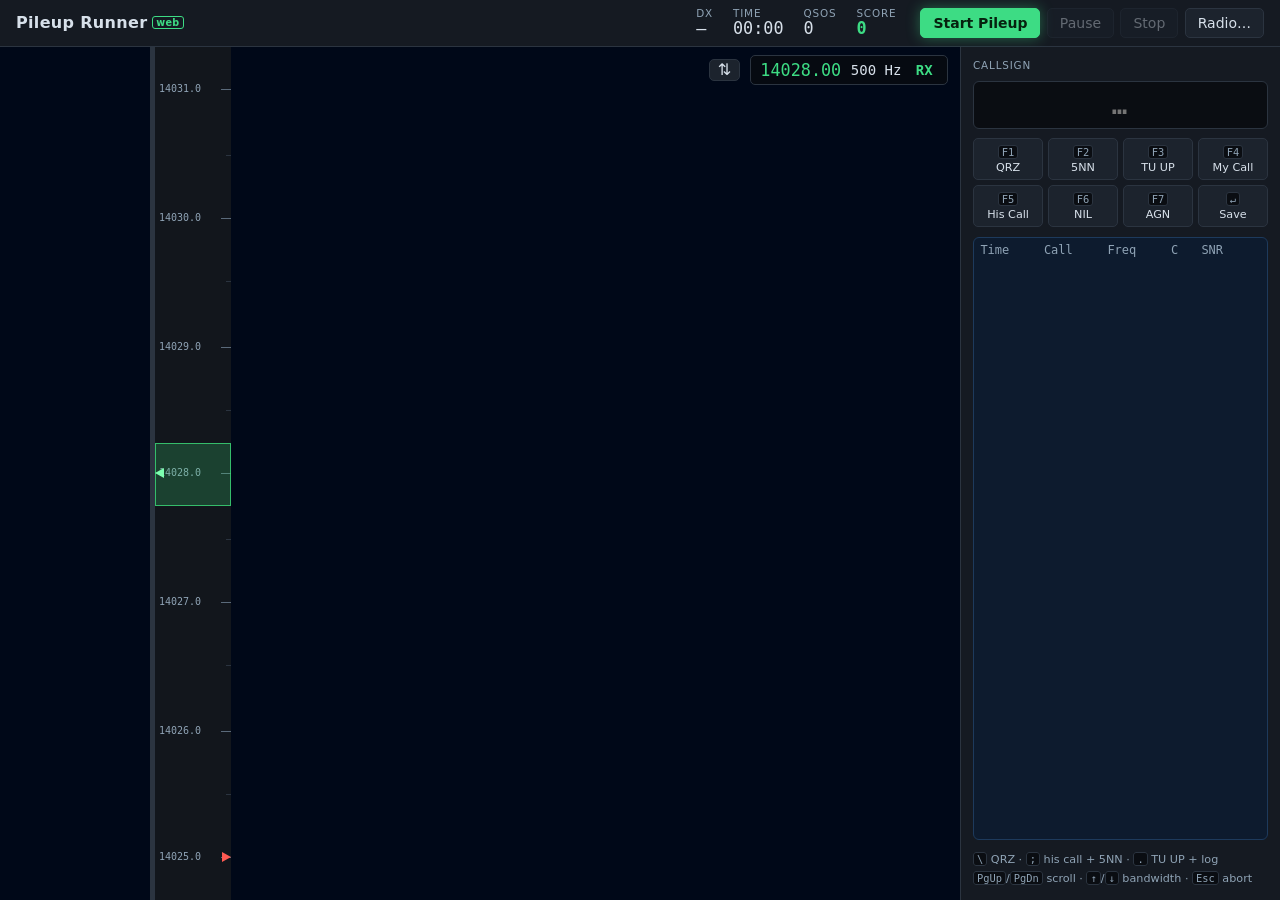
<file: index.html>
<!DOCTYPE html>
<html lang="en">
<head>
<meta charset="UTF-8">
<meta name="viewport" content="width=device-width, initial-scale=1.0">
<title>Pileup Runner Web</title>
<link rel="stylesheet" href="css/styles.css">
</head>
<body>

<header class="topbar">
	<h1>Pileup&nbsp;Runner<span class="web">web</span></h1>
	<div class="stats">
		<div class="stat"><span class="k">DX</span><span class="v" id="stat-dx">—</span></div>
		<div class="stat"><span class="k">Time</span><span class="v" id="stat-time">00:00</span></div>
		<div class="stat"><span class="k">QSOs</span><span class="v" id="stat-qsos">0</span></div>
		<div class="stat"><span class="k">Score</span><span class="v score" id="stat-score">0</span></div>
	</div>
	<div class="actions">
		<button id="btn-start" type="button">Start Pileup</button>
		<button id="btn-pause" type="button" disabled>Pause</button>
		<button id="btn-stop" type="button" disabled>Stop</button>
		<button id="btn-radio" type="button">Radio…</button>
	</div>
</header>

<main class="workspace">
	<section class="radio-panel" id="radio-panel">
		<canvas id="wf-slow" class="wf-slow" title="Slow waterfall"></canvas>
		<div class="splitter" id="splitter" title="Drag to resize the slow waterfall"></div>
		<canvas id="wf-scale" class="wf-scale" title="Frequency scale — click to tune, drag to scroll"></canvas>
		<canvas id="wf-main" class="wf-main" title="Waterfall — click to tune"></canvas>
		<div class="wf-overlay">
			<button id="btn-page" class="page-btn" type="button"
				title="Left click = PageUp, right click = PageDown">⇅</button>
			<div class="readout">
				<span id="readout-freq">14025.00</span>
				<span id="readout-bw">500 Hz</span>
				<span id="readout-state" class="state-rx">RX</span>
			</div>
		</div>
	</section>

	<aside class="control-panel">
		<label class="call-label" for="call-input">Callsign</label>
		<input id="call-input" class="call-input" type="text" autocomplete="off"
			spellcheck="false" maxlength="12" placeholder="…">

		<div class="msg-grid" id="msg-grid">
			<button type="button" data-key="F1"><kbd>F1</kbd><span>QRZ</span></button>
			<button type="button" data-key="F2"><kbd>F2</kbd><span>5NN</span></button>
			<button type="button" data-key="F3"><kbd>F3</kbd><span>TU UP</span></button>
			<button type="button" data-key="F4"><kbd>F4</kbd><span>My Call</span></button>
			<button type="button" data-key="F5"><kbd>F5</kbd><span>His Call</span></button>
			<button type="button" data-key="F6"><kbd>F6</kbd><span>NIL</span></button>
			<button type="button" data-key="F7"><kbd>F7</kbd><span>AGN</span></button>
			<button type="button" id="btn-save"><kbd>↵</kbd><span>Save</span></button>
		</div>

		<div class="log" id="log-panel">
			<table>
				<thead>
					<tr><th>Time</th><th>Call</th><th>Freq</th><th>C</th><th>SNR</th><th></th></tr>
				</thead>
				<tbody id="log-body"></tbody>
			</table>
		</div>

		<p class="hint">
			<kbd>\</kbd> QRZ · <kbd>;</kbd> his call + 5NN · <kbd>.</kbd> TU UP + log<br>
			<kbd>PgUp</kbd>/<kbd>PgDn</kbd> scroll · <kbd>↑</kbd>/<kbd>↓</kbd> bandwidth · <kbd>Esc</kbd> abort
		</p>
	</aside>
</main>

<dialog id="dlg-pileup">
	<form method="dialog" id="form-pileup">
		<h2>Pileup Settings</h2>
		<div class="grid">
			<label>DX-pedition callsign<input name="dxCall" type="text" required maxlength="12"></label>
			<label>Operator's callsign<input name="opCall" type="text" maxlength="12"></label>
			<label>Number of callers
				<input name="callers" type="number" min="1" max="1000" list="caller-presets" required>
				<datalist id="caller-presets">
					<option value="10"></option><option value="30"></option>
					<option value="100"></option><option value="300"></option><option value="1000"></option>
				</datalist>
			</label>
			<label>Average SNR, dB<input name="snrDb" type="number" min="3" max="30" required></label>
			<label>Difficult continent
				<select name="difficult">
					<option value="AS">AS</option><option value="EU">EU</option><option value="NA">NA</option>
				</select>
			</label>
			<label>Session length, min<input name="minutes" type="number" min="1" max="120" required></label>
		</div>
		<fieldset class="modes">
			<legend>Mode</legend>
			<label><input type="radio" name="mode" value="practice"> Practice</label>
			<label><input type="radio" name="mode" value="competition"> Competition <small>(100 callers, 15 dB, 15 min)</small></label>
		</fieldset>
		<menu>
			<button value="cancel" type="submit" class="ghost">Cancel</button>
			<button value="ok" type="submit" class="primary">Start</button>
		</menu>
	</form>
</dialog>

<dialog id="dlg-radio">
	<form method="dialog" id="form-radio">
		<h2>Radio &amp; Keyer</h2>
		<div class="grid">
			<label>CW pitch, Hz<input name="pitch" type="range" min="300" max="1000" step="10"><output></output></label>
			<label>Filter bandwidth, Hz<input name="bandwidth" type="range" min="100" max="3000" step="50"><output></output></label>
			<label>AF gain<input name="afGain" type="range" min="0" max="1" step="0.01"><output></output></label>
			<label>Sidetone gain<input name="sidetoneGain" type="range" min="0" max="1" step="0.01"><output></output></label>
			<label>Keyer speed, WPM<input name="wpm" type="range" min="15" max="45" step="1"><output></output></label>
			<label>Auto DX call every N-th QSO<input name="autoDxCallEvery" type="number" min="1" max="10"></label>
		</div>
		<label class="check"><input type="checkbox" name="esm"> ESM — Enter Sends Message</label>
		<menu><button value="ok" type="submit" class="primary">Close</button></menu>
	</form>
</dialog>

<dialog id="dlg-results">
	<h2>Session Result</h2>
	<div id="results-body"></div>
	<menu>
		<button type="button" id="btn-adif" class="ghost">Download ADIF</button>
		<button type="button" id="btn-history" class="ghost">Download history</button>
		<button type="button" id="btn-results-close" class="primary">Close</button>
	</menu>
</dialog>

<script type="module" src="js/main.js"></script>
</body>
</html>
</file>
<file: css/styles.css>
:root {
	--bg: #0b0e13;
	--panel: #151a22;
	--panel-2: #1c232d;
	--line: #2b3440;
	--text: #d7e0ea;
	--dim: #8fa3b5;
	--accent: #3ddc84;
	--danger: #ff5a52;
	--warn: #ffc14d;
	color-scheme: dark;
}

* { box-sizing: border-box; }

html, body {
	height: 100%;
	margin: 0;
}

body {
	background: var(--bg);
	color: var(--text);
	font-family: ui-sans-serif, system-ui, "Segoe UI", sans-serif;
	font-size: 14px;
	display: flex;
	flex-direction: column;
	overflow: hidden;
}

/* ---------- top bar ---------- */

.topbar {
	display: flex;
	align-items: center;
	gap: 1.5rem;
	padding: 0.5rem 1rem;
	background: var(--panel);
	border-bottom: 1px solid var(--line);
	flex: none;
}

.topbar h1 {
	font-size: 1rem;
	margin: 0;
	letter-spacing: 0.02em;
	white-space: nowrap;
}

.topbar h1 .web {
	font-size: 0.6rem;
	color: var(--accent);
	border: 1px solid var(--accent);
	border-radius: 3px;
	padding: 0 3px;
	margin-left: 5px;
	vertical-align: 2px;
}

.stats {
	display: flex;
	gap: 1.25rem;
	margin-left: auto;
}

.stat { display: flex; flex-direction: column; line-height: 1.1; }
.stat .k { font-size: 0.65rem; color: var(--dim); text-transform: uppercase; letter-spacing: 0.08em; }
.stat .v { font-family: ui-monospace, monospace; font-size: 1.05rem; }
.stat .v.score { color: var(--accent); font-weight: 700; }

.actions { display: flex; gap: 0.4rem; }

button {
	font: inherit;
	color: var(--text);
	background: var(--panel-2);
	border: 1px solid var(--line);
	border-radius: 5px;
	padding: 0.35rem 0.75rem;
	cursor: pointer;
}

button:hover:not(:disabled) { background: #263040; }
button:disabled { opacity: 0.4; cursor: default; }
button.primary { background: var(--accent); color: #06220f; border-color: var(--accent); font-weight: 600; }
button.ghost { background: transparent; }

#btn-start {
	background: var(--accent);
	color: #06220f;
	border-color: var(--accent);
	font-weight: 700;
	box-shadow: 0 0 14px rgba(61, 220, 132, 0.4);
}

#btn-start:hover:not(:disabled) { background: #5ff2a1; }

/* Once a session is running it is no longer the thing to look at. */
#btn-start:disabled {
	background: var(--panel-2);
	color: var(--text);
	border-color: var(--line);
	font-weight: 400;
	box-shadow: none;
}

/* ---------- workspace ---------- */

.workspace {
	flex: 1;
	display: flex;
	min-height: 0;
}

.radio-panel {
	flex: 1;
	display: flex;
	min-width: 0;
	position: relative;
	background: #05070a;
}

.wf-slow { width: 150px; flex: none; height: 100%; }
.wf-scale { width: 76px; flex: none; height: 100%; }
.wf-main { flex: 1; min-width: 0; height: 100%; cursor: crosshair; }

.splitter {
	width: 5px;
	flex: none;
	background: var(--line);
	cursor: col-resize;
}

.wf-overlay {
	position: absolute;
	top: 8px;
	right: 12px;
	display: flex;
	align-items: center;
	gap: 0.6rem;
	pointer-events: none;
}

.wf-overlay > * { pointer-events: auto; }

.page-btn { padding: 0.15rem 0.5rem; font-size: 1rem; line-height: 1; }

.readout {
	display: flex;
	gap: 0.6rem;
	align-items: center;
	font-family: ui-monospace, monospace;
	background: rgba(8, 11, 15, 0.8);
	border: 1px solid var(--line);
	border-radius: 5px;
	padding: 0.25rem 0.6rem;
}

#readout-freq { font-size: 1.05rem; color: var(--accent); }
#readout-state { font-weight: 700; padding: 0 0.3rem; border-radius: 3px; }
.state-rx { color: var(--accent); }
.state-tx { color: #2a0a08; background: var(--danger); }

/* ---------- control panel ---------- */

.control-panel {
	width: 320px;
	flex: none;
	background: var(--panel);
	border-left: 1px solid var(--line);
	padding: 0.75rem;
	display: flex;
	flex-direction: column;
	gap: 0.6rem;
	overflow: hidden;
}

.call-label {
	font-size: 0.65rem;
	color: var(--dim);
	text-transform: uppercase;
	letter-spacing: 0.08em;
}

.call-input {
	font: 700 1.6rem/1 ui-monospace, monospace;
	text-transform: uppercase;
	letter-spacing: 0.08em;
	text-align: center;
	color: var(--text);
	background: #0a0d12;
	border: 1px solid var(--line);
	border-radius: 6px;
	padding: 0.5rem;
	width: 100%;
}

.call-input:focus { outline: 2px solid var(--accent); outline-offset: -1px; }

.msg-grid {
	display: grid;
	grid-template-columns: repeat(4, 1fr);
	gap: 0.3rem;
}

.msg-grid button {
	display: flex;
	flex-direction: column;
	align-items: center;
	gap: 2px;
	padding: 0.35rem 0.1rem;
	font-size: 0.7rem;
}

.msg-grid button.esm-next { border-color: var(--danger); color: var(--danger); }

kbd {
	font-family: ui-monospace, monospace;
	font-size: 0.65rem;
	color: var(--dim);
	background: #0a0d12;
	border: 1px solid var(--line);
	border-radius: 3px;
	padding: 0 3px;
}

.log {
	flex: 1;
	min-height: 0;
	overflow: auto;
	background: #0d1b2e;
	border: 1px solid #1d3a5c;
	border-radius: 6px;
}

.log.competition { background: #2a0e10; border-color: #5c1d21; }

.log table { width: 100%; border-collapse: collapse; font-family: ui-monospace, monospace; font-size: 0.75rem; }
.log th { text-align: left; color: var(--dim); font-weight: 400; padding: 0.3rem 0.4rem; position: sticky; top: 0; background: inherit; }
.log td { padding: 0.25rem 0.4rem; border-top: 1px solid rgba(255, 255, 255, 0.05); white-space: nowrap; }
.log .st-good { color: var(--accent); font-weight: 700; }
.log .st-mult { color: var(--warn); font-weight: 700; }
.log .st-bad { color: var(--danger); }
.log .correct { color: var(--danger); font-size: 0.7rem; }

.hint { margin: 0; font-size: 0.7rem; color: var(--dim); line-height: 1.7; }

/* ---------- dialogs ---------- */

dialog {
	background: var(--panel);
	color: var(--text);
	border: 1px solid var(--line);
	border-radius: 10px;
	padding: 1.25rem;
	min-width: 380px;
	max-width: 520px;
}

dialog::backdrop { background: rgba(0, 0, 0, 0.65); }
dialog h2 { margin: 0 0 1rem; font-size: 1rem; }

dialog .grid { display: grid; gap: 0.7rem; }
dialog label { display: grid; gap: 0.25rem; font-size: 0.8rem; color: var(--dim); }
dialog label.check { display: flex; align-items: center; gap: 0.5rem; margin-top: 0.8rem; }

dialog input[type="text"], dialog input[type="number"], dialog select {
	font: inherit;
	color: var(--text);
	background: #0a0d12;
	border: 1px solid var(--line);
	border-radius: 5px;
	padding: 0.35rem 0.5rem;
	text-transform: none;
}

dialog input[type="text"] { text-transform: uppercase; font-family: ui-monospace, monospace; }
dialog input[type="range"] { width: 100%; accent-color: var(--accent); }
dialog output { font-family: ui-monospace, monospace; color: var(--text); font-size: 0.75rem; }

dialog .modes { border: 1px solid var(--line); border-radius: 6px; margin: 1rem 0 0; padding: 0.6rem 0.8rem; }
dialog .modes legend { font-size: 0.7rem; color: var(--dim); padding: 0 0.3rem; }
dialog .modes label { display: flex; align-items: center; gap: 0.4rem; color: var(--text); }
dialog .modes small { color: var(--dim); }

dialog menu { display: flex; justify-content: flex-end; gap: 0.5rem; margin: 1.25rem 0 0; padding: 0; }

#results-body { font-family: ui-monospace, monospace; font-size: 0.85rem; line-height: 1.9; }
#results-body .big { font-size: 2rem; color: var(--accent); font-weight: 700; }
#results-body .note { font-family: inherit; font-size: 0.75rem; color: var(--dim); line-height: 1.5; }
</file>
